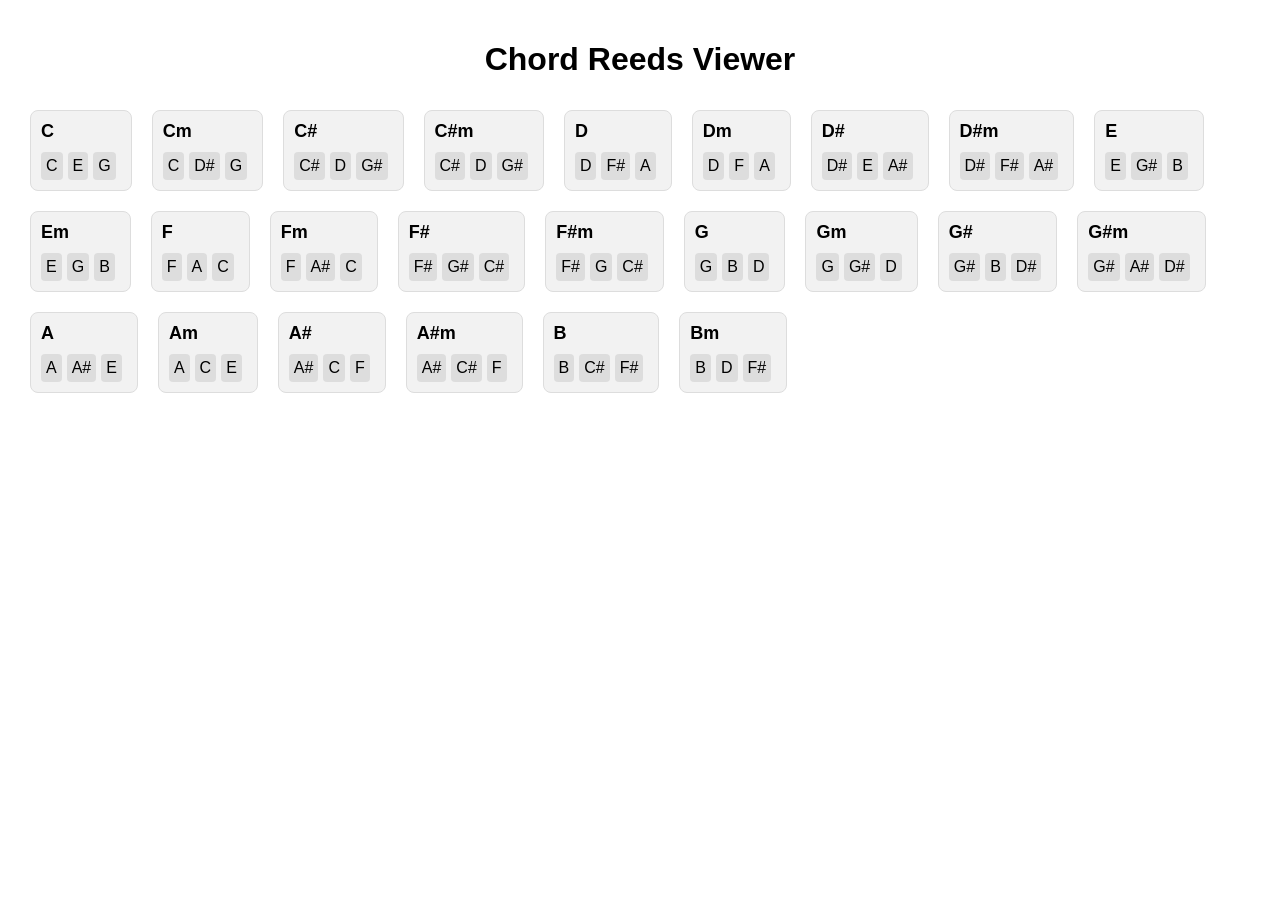
<file: index.html>
<!DOCTYPE html>
<html lang="en">
<head>
    <meta charset="UTF-8">
    <meta name="viewport" content="width=device-width, initial-scale=1.0">
    <title>Chord Reeds Viewer</title>
    <style>
        body {
            font-family: Arial, sans-serif;
            display: flex;
            flex-direction: column;
            align-items: center;
            margin: 0;
            padding: 20px;
        }
        h1 {
            text-align: center;
        }
        .chord {
            margin: 10px;
            padding: 10px;
            display: inline-block;
            background-color: #f2f2f2;
            border: 1px solid #ddd;
            border-radius: 8px;
        }
        .chord-name {
            font-size: 18px;
            font-weight: bold;
        }
        .reeds {
            margin-top: 10px;
        }
        .reed {
            display: inline-block;
            margin-right: 5px;
            padding: 5px;
            background-color: #ddd;
            border-radius: 4px;
        }
    </style>
</head>
<body>

<h1>Chord Reeds Viewer</h1>

<div id="chords-container"></div>

<script>
    // Your JSON data
    const chords = {
        "C_major": ["W4", "W6", "W8"],
        "C_minor": ["W4", "B4", "W8"],
        "C_sharp_major": ["B3", "W5", "B6"],
        "C_sharp_minor": ["B3", "W5", "B6"],
        "D_major": ["W5", "B5", "W9"],
        "D_minor": ["W5", "W7", "W9"],
        "D_sharp_major": ["B4", "W6", "B7"],
        "D_sharp_minor": ["B4", "B5", "B7"],
        "E_major": ["W6", "B6", "W10"],
        "E_minor": ["W6", "W8", "W10"],
        "F_major": ["W0", "W2", "W4"],
        "F_minor": ["W0", "B2", "W4"],
        "F_sharp_major": ["B0", "B1", "B3"],
        "F_sharp_minor": ["B0", "W1", "B3"],
        "G_major": ["W1", "W3", "W5"],
        "G_minor": ["W1", "B1", "W5"],
        "G_sharp_major": ["B1", "W3", "B4"],
        "G_sharp_minor": ["B1", "B2", "B4"],
        "A_major": ["W2", "B2", "W6"],
        "A_minor": ["W2", "W4", "W6"],
        "A_sharp_major": ["B2", "W4", "W7"],
        "A_sharp_minor": ["B2", "B3", "W7"],
        "B_major": ["W3", "B3", "B5"],
        "B_minor": ["W3", "W5", "B5"]
    };

    const reeds = {
        "W0": "F",
        "W1": "G",
        "W2": "A",
        "W3": "B",
        "W4": "C",
        "W5": "D",
        "W6": "E",
        "W7": "F",
        "W8": "G",
        "W9": "A",
        "W10": "B",
        "B0": "F#",
        "B1": "G#",
        "B2": "A#",
        "B3": "C#",
        "B4": "D#",
        "B5": "F#",
        "B6": "G#",
        "B7": "A#"
    };

    const chordsName = {
        "C_major": "C",
        "C_minor": "Cm",
        "C_sharp_major": "C#",
        "C_sharp_minor": "C#m",
        "D_major": "D",
        "D_minor": "Dm",
        "D_sharp_major": "D#",
        "D_sharp_minor": "D#m",
        "E_major": "E",
        "E_minor": "Em",
        "F_major": "F",
        "F_minor": "Fm",
        "F_sharp_major": "F#",
        "F_sharp_minor": "F#m",
        "G_major": "G",
        "G_minor": "Gm",
        "G_sharp_major": "G#",
        "G_sharp_minor": "G#m",
        "A_major": "A",
        "A_minor": "Am",
        "A_sharp_major": "A#",
        "A_sharp_minor": "A#m",
        "B_major": "B",
        "B_minor": "Bm"
    };

    // Function to create the chord display
    function createChordDisplay(chordKey, reedsArray) {
        const chordElement = document.createElement("div");
        chordElement.classList.add("chord");

        const chordNameElement = document.createElement("div");
        chordNameElement.classList.add("chord-name");
        chordNameElement.textContent = chordsName[chordKey]; // Use chordsName for sharp notation
        chordElement.appendChild(chordNameElement);

        const reedsElement = document.createElement("div");
        reedsElement.classList.add("reeds");

        // Map reed values to their corresponding note names
        reedsArray.forEach(reed => {
            const reedName = reeds[reed];
            const reedElement = document.createElement("span");
            reedElement.classList.add("reed");
            reedElement.textContent = reedName;
            reedsElement.appendChild(reedElement);
        });

        chordElement.appendChild(reedsElement);

        return chordElement;
    }

    // Loop through chords and create the display
    const chordsContainer = document.getElementById("chords-container");

    for (const [chordKey, reedsArray] of Object.entries(chords)) {
        const chordDisplay = createChordDisplay(chordKey, reedsArray);
        chordsContainer.appendChild(chordDisplay);
    }
</script>

</body>
</html>
</file>
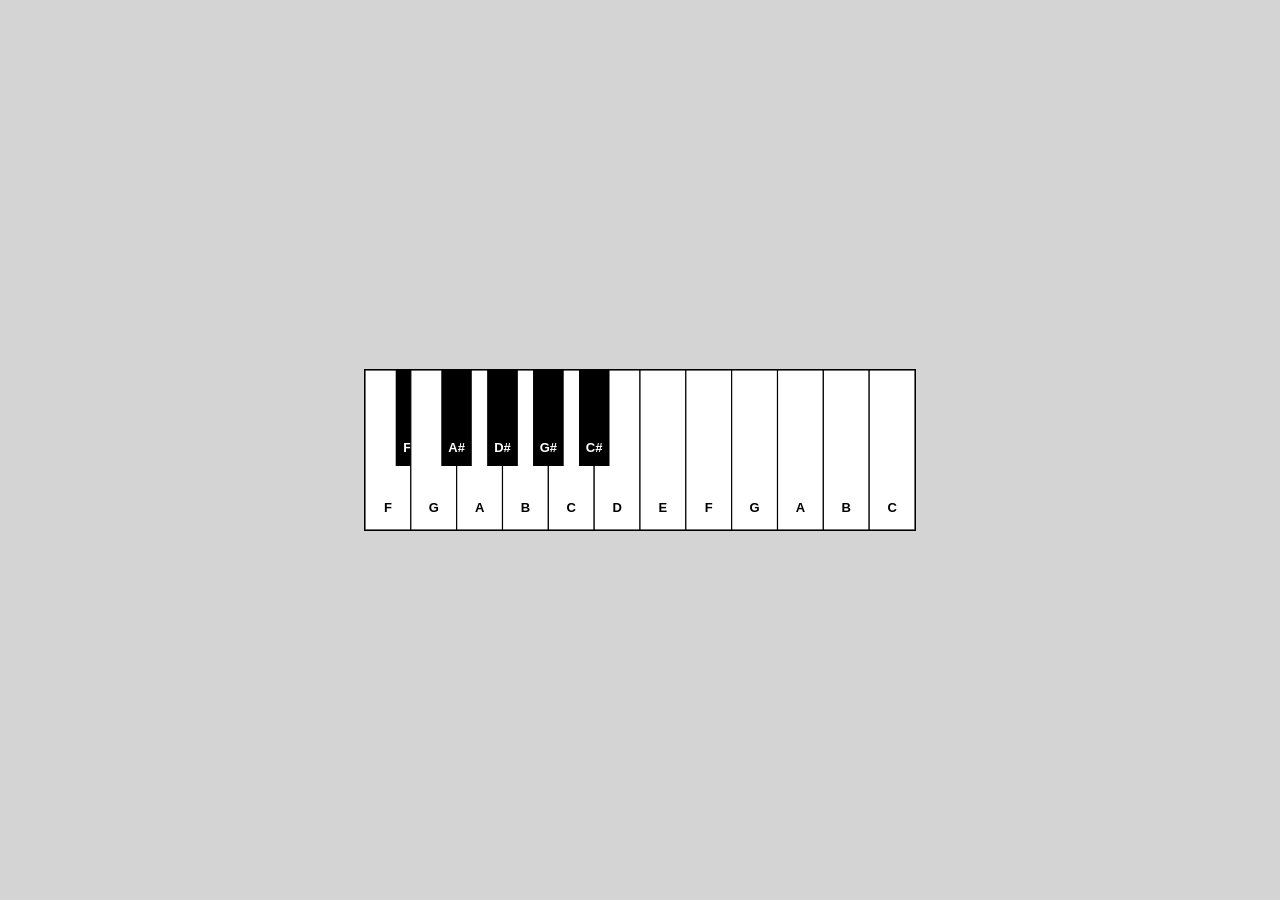
<file: reeds.html>
<!DOCTYPE html>
<html lang="en">
<head>
    <meta charset="UTF-8">
    <meta name="viewport" content="width=device-width, initial-scale=1.0">
    <title>Piano View with Notes</title>
    <link rel="stylesheet" href="piano.css" />
    <style>
        body {
            background-color: #d4d4d4;
            height: 100vh;
            margin: 0;
        }

        .piano-container {
            display: flex;
            justify-content: center;
            align-items: center;
            flex-direction: column;
            gap: 20px; /* Space between the piano views */
            height: 100vh;
        }
    </style>
</head>
<body>
<div class="piano-container" id="pianoContainer"></div>

<script src="piano.js"></script>
<script>
    const CUSTOM_PIANO_STYLE = {
        whiteKeyColor: 'white',
        blackKeyColor: 'black',
        whiteKeyStrokeColor: 'black',
        blackKeyStrokeColor: 'black',
        whiteKeyFontColor: 'black',
        blackKeyFontColor: 'white',
        highlightColor: 'limegreen',
        fontSizeFactor: 12,
    };

    const pianoConfigs = [
        [CUSTOM_PIANO_STYLE, 550, 160, 12, 'F', ['C', 'E', 'G']],
        // [{ ...CUSTOM_PIANO_STYLE }, 1200, 200, 22, 'C', ['C', 'E', 'G']],
        // [{}, 800, 250, 15, 'D', ['D', 'F#', 'A']] // Default style
    ];

    renderPianos(pianoConfigs, 'pianoContainer');
</script>

</body>
</html>
</file>
<file: piano.css>
.piano-wrapper {
    display: inline-block;
    border: 1px solid #000; /* Optional border for the div */
}

canvas {
    display: block;
}
</file>
